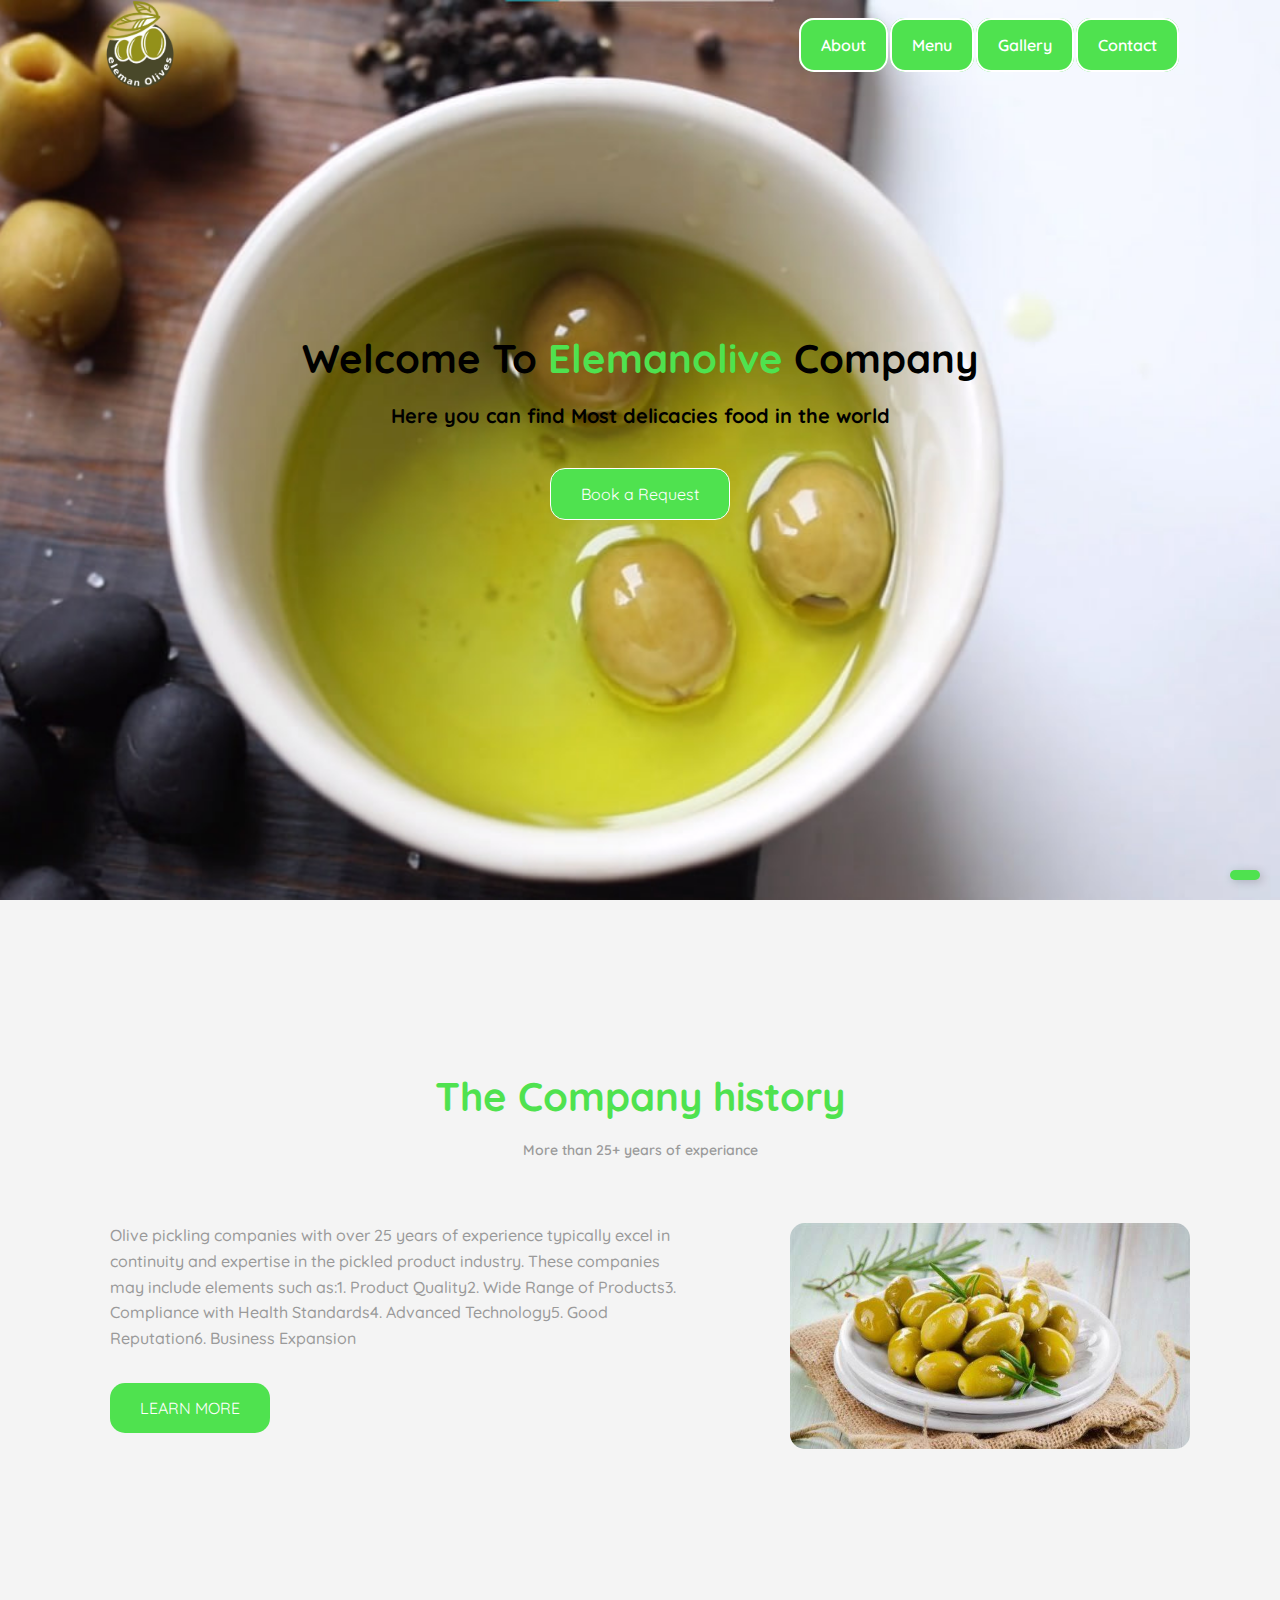
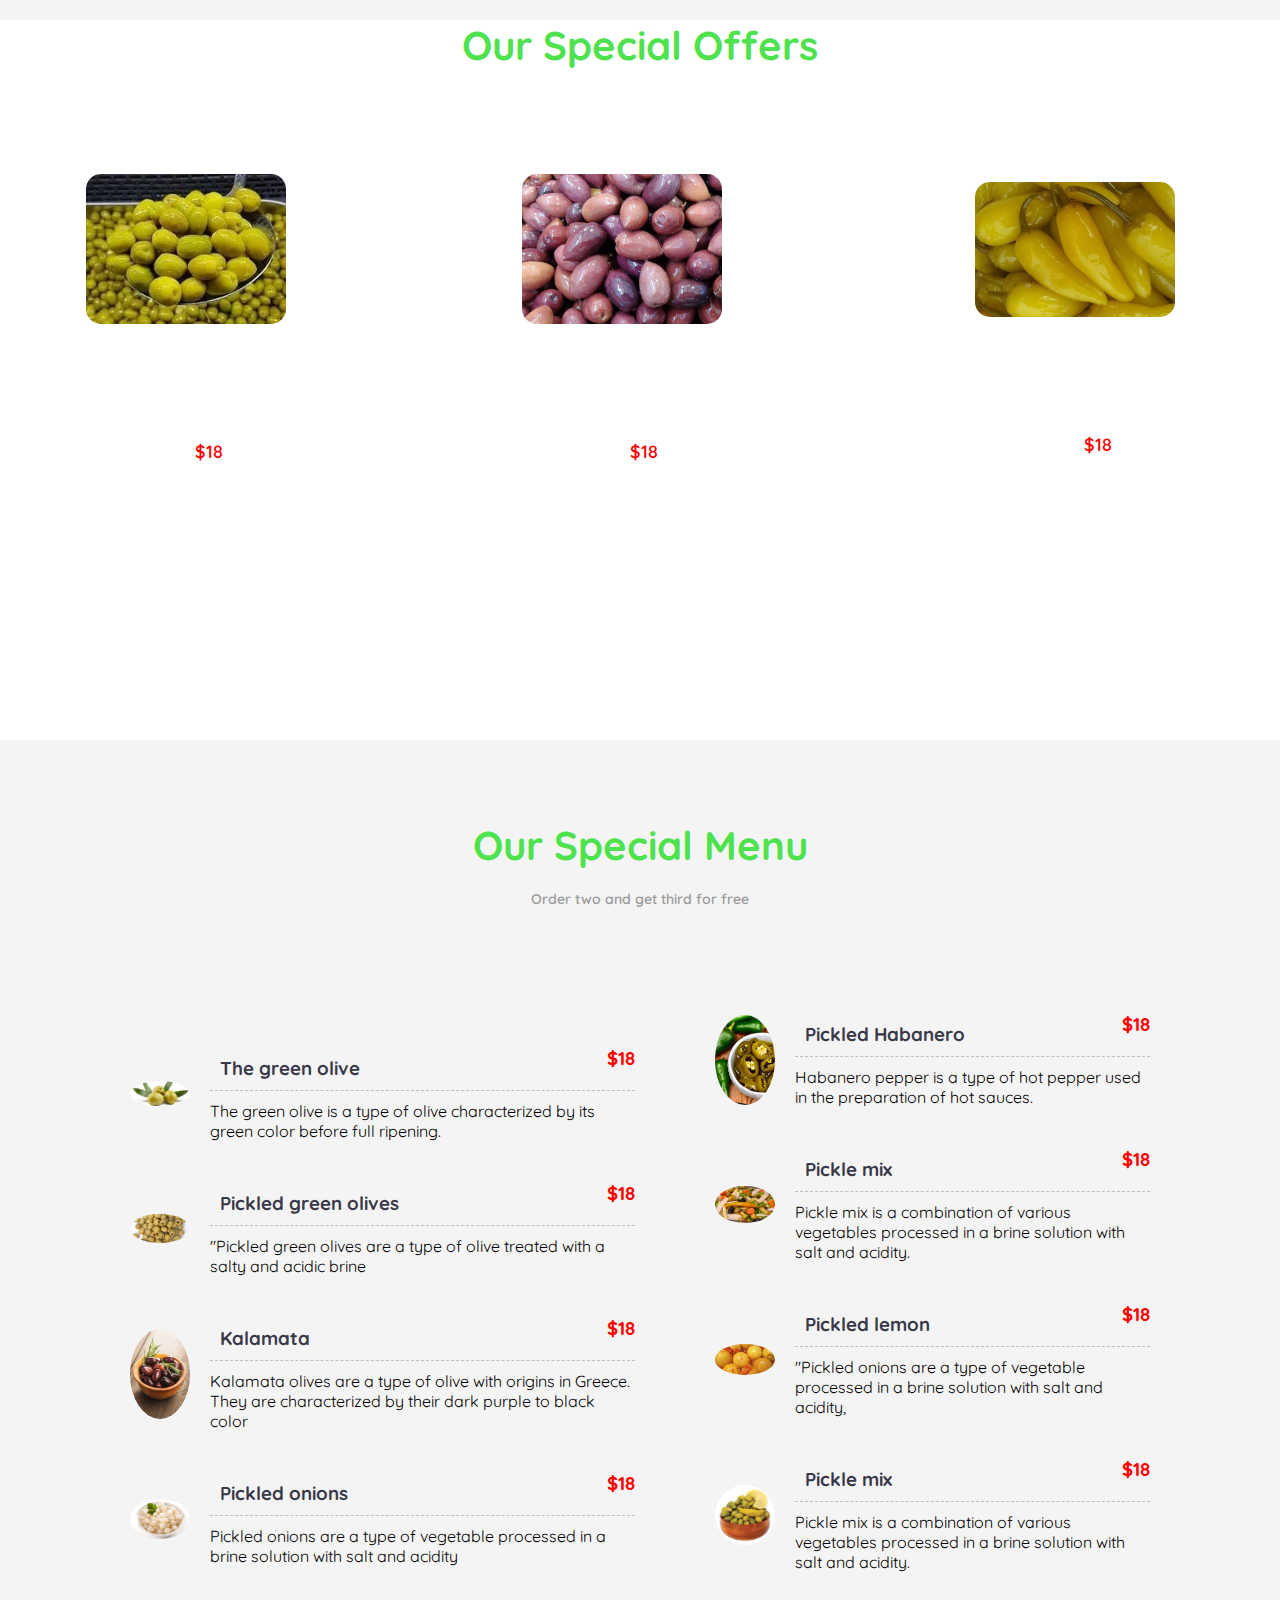
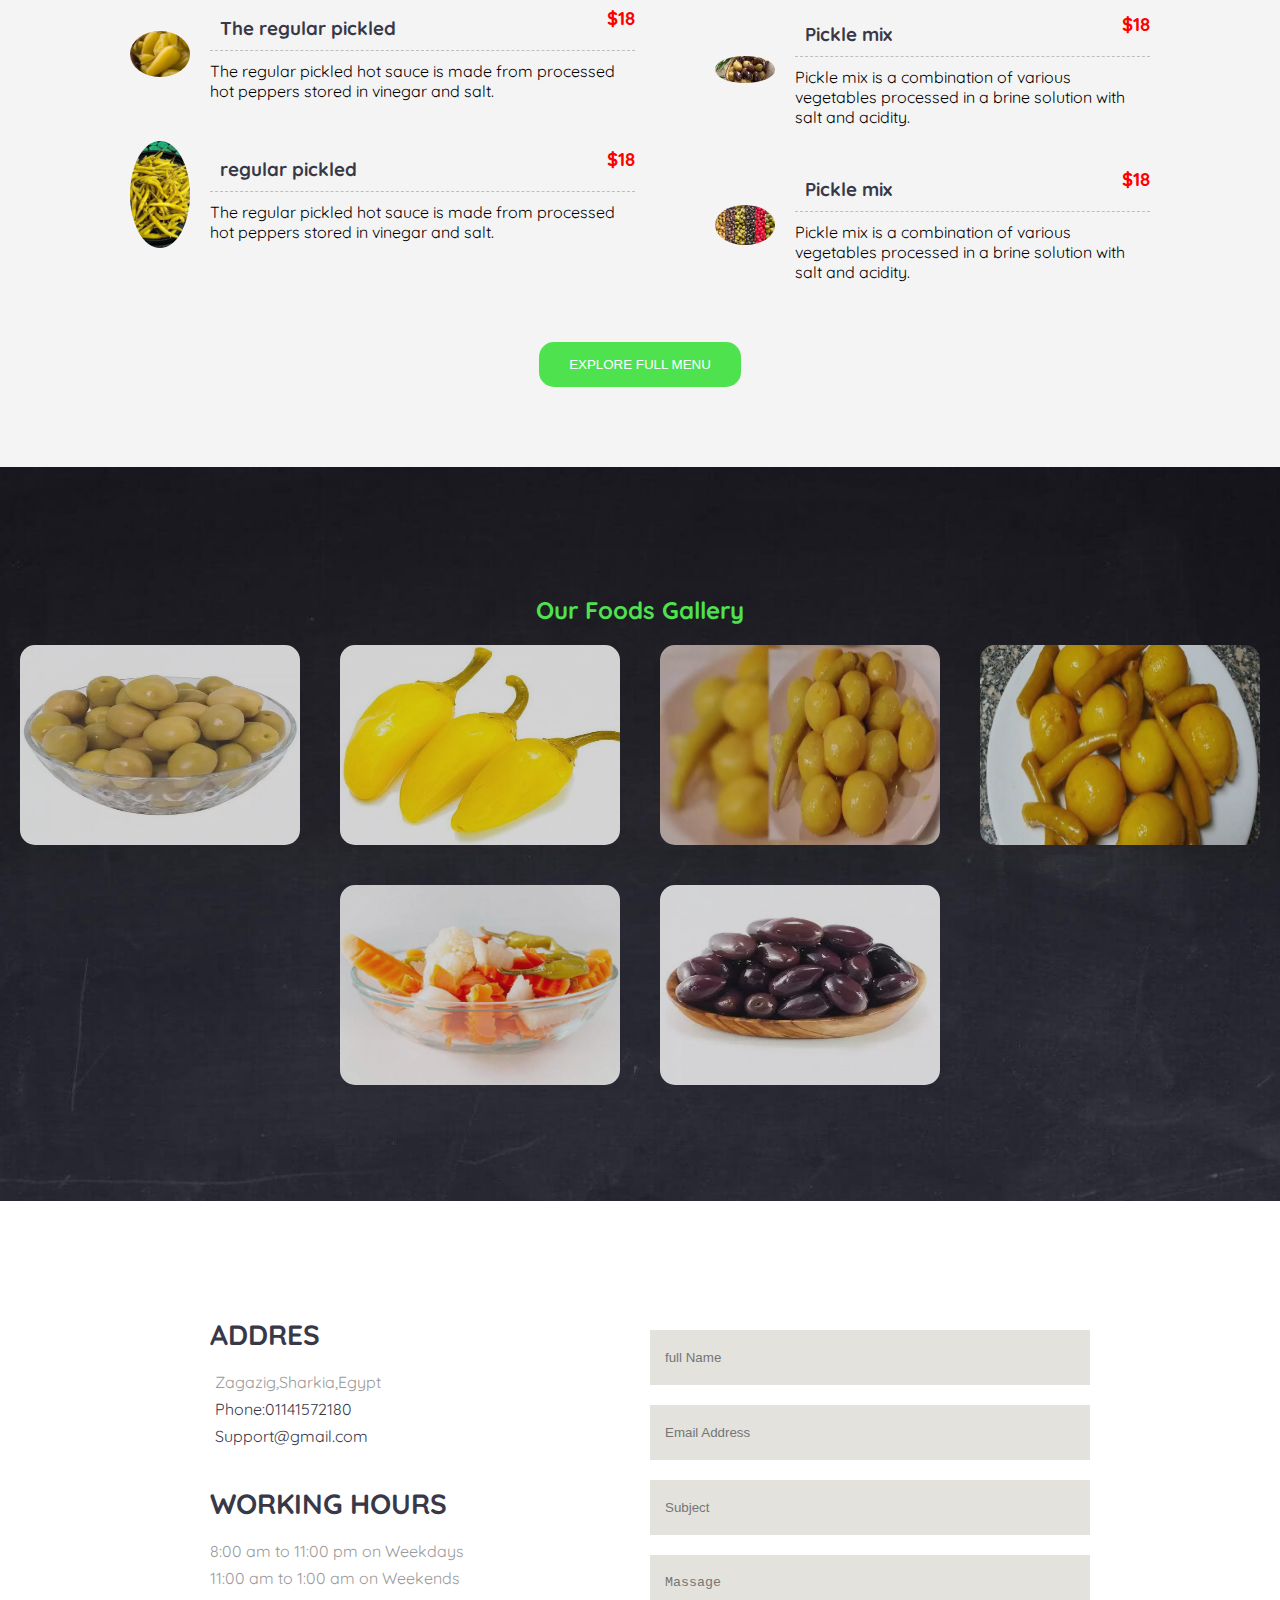
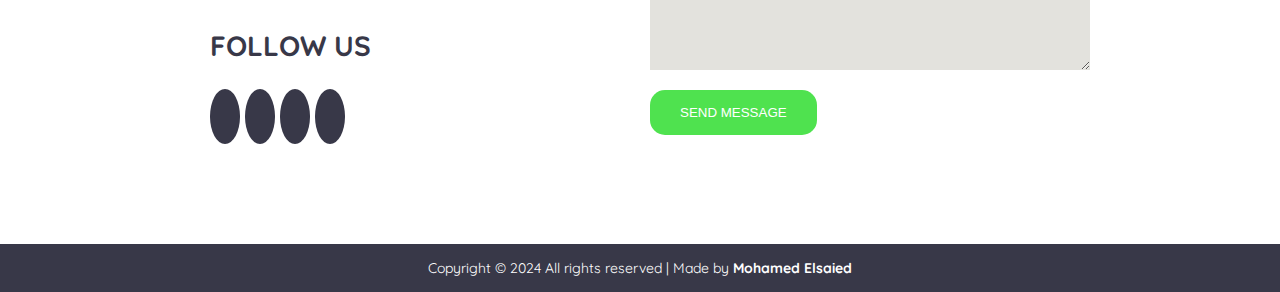
<file: index.html>
<!DOCTYPE html>
<html lang="en">
<head>
    <meta charset="UTF-8">
    <meta name="viewport" content="width=device-width, initial-scale=1.0">
    <title>Elemanolive</title>
    <link rel="stylesheet" href="./style.css">
    <link rel="stylesheet" href="https://cdnjs.cloudflare.com/ajax/libs/font-awesome/6.5.1/css/all.min.css"
        integrity="sha512-DTOQO9RWCH3ppGqcWaEA1BIZOC6xxalwEsw9c2QQeAIftl+Vegovlnee1c9QX4TctnWMn13TZye+giMm8e2LwA=="
        crossorigin="anonymous" referrerpolicy="no-referrer" />
    <!-- Fontawsome -->
  
    <!-- Favicon -->
    <link rel="icon" type="image/x-icon" href="img/logoe.jpg">
</head>
<body>


    <!-- Header Start -->
    <header>
        <div id="navbar">
          
            <nav> 
                 <img src="./img/logoe.jpg" alt="Food Lover Logo">
                <ul>
                    
                    <li><a class="btn1" href="#about">About</a></li>
                    <li><a class="btn1" href="#menu">Menu</a></li>   
                     <li><a class="btn1" href="#gallery">Gallery</a></li>
                    <li><a class="btn1" href="#contact">Contact</a></li>
                </ul>
            </nav>
        </div>
        <div class="content">
            <h1>Welcome To <span class="primary-text"> Elemanolive </span>Company</h1>
            <p>Here you can find Most delicacies food in the world</p>
            <a href="https://forms.gle/5hpf2Vf9HEQnQDYbA" target="_blank" class="btn btn-primary">Book a Request</a>
        </div>
    </header>
    <!-- <video autoplay muted loop id="bg-video">
        <source src="video/production_id_4109924 (1080p).mp4" type="video/mp4">
        Your browser does not support HTML5 video.
      </video> -->
    <!-- Header End -->
    <main>
        <!-- About Start -->
        <section id="about">
            <div id="container">
                <div class="title">
                 <h2>The Company history</h2>
                 <p>More than 25+ years of experiance</p>
                </div>
                <div class="about-content">
                    <div>
                    <p>Olive pickling companies with over 25 years of experience typically excel in continuity and expertise in the pickled
                        product industry. These companies may include elements such as:1. Product Quality2. Wide Range of Products3. Compliance with Health Standards4. Advanced Technology5. Good Reputation6. Business Expansion </p>
                    <a href="inde.html" target="_blank" class="btn btn-secondry">LEARN MORE</a>
                    </div>
                        <img class="about_img1" src="./img/about_img.jpg" alt="Pizza">
                </div>
        </div>
        </section> 
        <!-- About End -->
        <!-- Offers Start -->
        <section id="offers">
            <div class="container">
                <div class="title">
                    <h2>Our Special Offers</h2>
                    <p>More than 25+ years of experiance</p>
                </div>
                <div class="offers-items">
           <div>
            <img class="offer1" src="./img/offer1.jpg" alt="Quattro Pasta">
            <div>
                <h3>The green olive</h3>
                <p>The green olive is a type of olive characterized by its green color before full ripening.</p>
                <p><del>$55.00</del><span class="primary-text">$18</span></p>
            </div>
             
           </div>         
                    
           <div>
            <img class="offer2" src="./img/offer2.jpg" alt="vegertarian Pasta">
            <div>
                <h3>Kalamata olives</h3>
                <p>Kalamata olives are a type of olive with origins in Greece. They are characterized by their dark purple to black color</p>
                <p><del>$55.00</del><span class="primary-text">$18</span></p>
            </div>
             
           </div>         
                    
           <div>
            <img class="offer3" src="./img/offer3.jpg" alt="Gluten-Free Pasta">
            <div>
                <h3>The regular pickled</h3>
                <p>The regular pickled hot sauce is made from processed hot peppers stored in vinegar and salt.</p>
                <p><del>$55.00</del><span class="primary-text">$18</span></p>
            </div>
             
           </div>         
                    
                </div>
            </div>
        </section>
        <!-- Offers End -->
        <!-- Menu Start -->
        <section id="menu">
            <div id="container">
                <div class="title">
                    <h2>Our  Special Menu</h2>
                    <p>Order two and get third for free</p>
                </div>
                <div>
                    <div class="menu-items">
                        <div class="menu-items-left">
                            <div class="menu-item">
                                <img src="./img/food1.jpg" alt="LASAL Cheese">
                                <div>
                                    <h3>The green olive<span class="primary-text">$18</span></h3>
                                    <p>The green olive is a type of olive characterized by its green color before full ripening.</p>
                                </div>
                            </div>
                            <div class="menu-item">
                                <img src="./img/food2.jpg" alt="LASAL Cheese">
                                <div>
                                    <h3>Pickled green olives<span class="primary-text">$18</span></h3>
                                    <p>"Pickled green olives are a type of olive treated with a salty and acidic brine</p>
                                </div>
                            </div>
                            <div class="menu-item">
                                <img src="./img/food3.jpg" alt="LASAL Cheese">
                                <div>
                                    <h3>Kalamata<span class="primary-text">$18</span></h3>
                                    <p>Kalamata olives are a type of olive with origins in Greece. They are characterized by their dark purple to black color</p>
                                </div>
                            </div>
                            <div class="menu-item">
                                <img src="./img/food4.jpg" alt="LASAL Cheese">
                                <div>
                                    <h3>Pickled onions<span class="primary-text">$18</span></h3>
                                    <p>Pickled onions are a type of vegetable processed in a brine solution with salt and acidity</p>
                                </div>
                            </div>
                            <div class="menu-item">
                                <img src="./img/food5.jpg" alt="LASAL Cheese">
                                <div>
                                    <h3>The regular pickled<span class="primary-text">$18</span></h3>
                                    <p>The regular pickled hot sauce is made from processed hot peppers stored in vinegar and salt.</p>
                                </div>
                            </div>
                            <div class="menu-item">
                                <img src="./img/food6.jpg" alt="LASAL Cheese">
                                <div>
                                    <h3>regular pickled<span class="primary-text">$18</span></h3>
                                    <p>The regular pickled hot sauce is made from processed hot peppers stored in vinegar and salt.</p>
                                </div>
                            </div>
                        </div>
                        
                        <div class="menu-items-right">
                            <div class="menu-item">
                                <img src="./img/food7.jpg" alt="LASAL Cheese">
                                <div>
                                    <h3>Pickled Habanero<span class="primary-text">$18</span></h3>
                                    <p>Habanero pepper is a type of hot pepper used in the preparation of hot sauces.</p>
                                </div>
                            </div>
                            <div class="menu-item">
                                <img src="./img/food8.jpg" alt="LASAL Cheese">
                                <div>
                                    <h3>Pickle mix<span class="primary-text">$18</span></h3>
                                    <p>Pickle mix is a combination of various vegetables processed in a brine solution with salt and acidity.</p>
                                </div>
                            </div>
                            <div class="menu-item">
                                <img src="./img/food9.jpg" alt="LASAL Cheese">
                                <div>
                                    <h3>Pickled lemon<span class="primary-text">$18</span></h3>
                                    <p>"Pickled onions are a type of vegetable processed in a brine solution with salt and acidity,</p>
                                </div>
                            </div>
                            <div class="menu-item">
                                <img src="./img/food10.jpg" alt="LASAL Cheese">
                                <div>
                                    <h3>Pickle mix<span class="primary-text">$18</span></h3>
                                    <p>Pickle mix is a combination of various vegetables processed in a brine solution with salt and acidity.</p>
                                </div>
                            </div>
                            <div class="menu-item">
                                <img src="./img/food11.jpg" alt="LASAL Cheese">
                                <div>
                                    <h3>Pickle mix<span class="primary-text">$18</span></h3>
                                    <p>Pickle mix is a combination of various vegetables processed in a brine solution with salt and acidity.</p>
                                </div>
                            </div>
                            <div class="menu-item">
                                <img src="./img/food12.jpg" alt="LASAL Cheese">
                                <div>
                                    <h3>Pickle mix<span class="primary-text">$18</span></h3>
                                    <p>Pickle mix is a combination of various vegetables processed in a brine solution with salt and acidity.</p>
                                </div>
                            </div>
                        </div>
                        
                    </div>
                </div>
                <button class="btn"><a href="indx.html" target="_blank" class="men">EXPLORE FULL MENU</a></button>
            </div>
        </section>
        <section id="gallery">
            <div class="container">
                <h2>Our Foods Gallery</h2>
                <div class="img-gallery">
                    <img src="./img/gallery1.jpg" alt="Gallery1">
                    <img src="./img/gallery2.jpg" alt="Gallery2">
                    <img src="./img/gallery3.jpg" alt="Gallery3">
                    <img src="./img/gallery4.jpg" alt="Gallery4">
                    <img src="./img/gallery5.jpg" alt="Gallery5">
                    <img src="./img/gallery6.jpg" alt="Gallery6">
                </div>
            </div>
        </section>
        <!-- Gallery End -->
        <!-- Contact Start -->
        <section id="contact">
            <div class="container">
                <div class="contact-content">
                    <div class="contact-info">
                        <div>
                            <h3>ADDRES</h3>
                            <p class="loc"><i class="fa-solid fa-location-dot"></i>Zagazig,Sharkia,Egypt</p>
                            <p><i class="fa-solid fa-phone"></i><a class="wa" href="https://api.whatsapp.com/send/?phone=%2B201141572180&text&type=phone_number&app_absent=0" target="_blank">Phone:01141572180</a></p>
                            <p><i class="fa-regular fa-envelope"></i><a class="em" href="mailto:srorr8872@gmail.com" target="_blank">Support@gmail.com</a></p>
                        </div>
                          <div>
                        <h3>WORKING HOURS</h3>
                        <p>8:00 am to 11:00 pm on Weekdays</p>
                        <p>11:00 am to 1:00 am on Weekends</p>
                       </div>
                       <div class="link">
                        <h3>FOLLOW US</h3>
                        <div class="popo">
                        <a href="https://www.facebook.com/mohamed.elsaied.10690203/" target="_blank"><i class="fa-brands fa-facebook-f"></i></a>
                        <a href="https://twitter.com/MMohamed89260" target="_blank"><i class="fa-brands fa-twitter"></i></a>
                        <a href="https://www.instagram.com/mohamed_elsaied_ahmed/?hl=ar" target="_blank"><i class="fa-brands fa-instagram"></i></a>
                        <a href="https://api.whatsapp.com/send/?phone=%2B201141572180&text&type=phone_number&app_absent=0" target="_blank"><i class="fa-brands fa-whatsapp"></i></a>
                    </div>
                    </div>
                    </div>
                    <form method="post" >
                        <input type="text" name="name" id="name" placeholder="full Name" required >
                        <input type="email" name="email" id="email" placeholder="Email Address" required>
                        <input type="text" name="Subject" id="Subject" placeholder="Subject" required>
                        <textarea name="Massage" id="Massage" cols="30" rows="5"  placeholder="Massage"></textarea>
                    <button type="submit" class="btn"><a class="submit" href="mailto:srorr8872@gmail.com" target="_blank">SEND MESSAGE</a></button>
                    </form>
                    <div>
                    </div>
                </div>
            </div>
        </section>
        <!-- Contact End -->
     </main>
     <footer id="footer">
        <p> Copyright &copy; 2024 All rights reserved | Made by <b><a href="https://api.whatsapp.com/send/?phone=%2B201141572180&text&type=phone_number&app_absent=0" target="_blank">Mohamed Elsaied</a></b>
            <a href="#" class="scrolul"><i class="fa-solid fa-arrow-up"></i></a>
        </p>
     </footer>
</body>
</html>
</file>
<file: style.css>
@import url('https://fonts.googleapis.com/css2?family=Quicksand:wght@300;400;500;600;700&display=swap');

*{
    padding: 0;
    margin: 0;
    box-sizing: border-box;
}
html{
    scroll-behavior: smooth;
}

body{
font-family: 'Quicksand', sans-serif;
}

/* Utility */
.scrolul{
    position: fixed;
    bottom: 20px;
    right: 20px;
    color: #fff;
    background-color:rgb(79, 226, 79);
    font-size: 18px;
    padding: 5px 15px;
    border-radius: 5px;
    box-shadow: 2px 2px 10px rgba(0, 0, 0, 0.2);
}
.scrolul:hover{
    box-shadow:
    inset 0 0 60px whitesmoke,
    inset 20px 0 80px #f0f,
    inset -20px 0 80px #0ff,
    inset 20px 0 300px #f0f,
    inset -20px 0 300px #0ff,
    0 0 50px #fff,
    -10px 0 80px #f0f,
    10px 0 80px #0ff;

}


.primary-text{
    color:rgb(79, 226, 79);

}
.btn{
    display: inline-block;
    padding: 15px 30px;
    border: none;
    border-radius:15px ;
}
.btn-primary{
color: #fff;
border: 1px solid #fff;
background:rgb(79, 226, 79);

}
.btn-secondry{
    color: #fff;
    background: #383848;
    margin-top: 2rem;
    background:rgb(79, 226, 79);

}

.btn-primary:hover ,
.btn-secondry:hover,
.btn:hover{
    box-shadow:
            inset 0 0 60px whitesmoke,
            inset 20px 0 80px #f0f,
            inset -20px 0 80px #0ff,
            inset 20px 0 300px #f0f,
            inset -20px 0 300px #0ff,
            0 0 50px #fff,
            -10px 0 80px #f0f,
            10px 0 80px #0ff;

}


/* Header Start */
header{
    height: 100vh;
    position: relative;
    background: url("./img/9.jpg") center center/cover no-repeat;
}
nav{
    display:flex ;
    justify-content: space-between;
    align-items:center;
}
#navbar img{
    width: 80px;
    margin-left: 100px;
}
ul{
    list-style: none;
}
a{
    text-decoration: none;
}
#container{
  
    max-width: 1100px;
    margin: auto;
}

#navbar ul{
   
    display: flex;
    
    margin-right: 100px;
}
#navbar ul li a{
     margin: 0 1px;
    padding: 15px 20px;
    color: #fff;
    font-weight:600;
        border: 2px solid #fff;
        background-color:rgb(79, 226, 79);

            border-radius: 15px;
}
#navbar ul li a:hover{

box-shadow:
        inset 0 0 60px whitesmoke,
        inset 20px 0 80px #f0f,
        inset -20px 0 80px #0ff,
        inset 20px 0 300px #f0f,
        inset -20px 0 300px #0ff,
        0 0 50px #fff,
        -10px 0 80px #f0f,
        10px 0 80px #0ff;
}
header .content {
    height:  75%;
    display: flex;
    flex-direction: column;
    justify-content: center;
    align-items: center; 
}
header .content h1{
    font-size: 40px;
}
header .content p{
    margin: 20px 0 40px;
    font-weight:bold;
    font-size: 20px;
}
header::before{ 
    content: "";
    position: absolute;
    top: 0;
    left: 0;
    height: 100%;
    width: 100%;
    background:rgb(0,0 ,0 ,0.0);
   
}
header *{
    z-index: 10;
}
/* back ground */
#bg-video {
    position: fixed;
    top: 50%;
    left: 50%;
    min-width: 100%;
    min-height: 100%;
    width: auto;
    height: auto;
    z-index: -100;
    transform: translateX(-50%) translateY(-50%);
    background-size: cover;
  }

/* Header End */
/* About Start */
.about_img1,
.offer1,
.offer2,
.offer3{
    border-radius: 15px;
    
}
#about{
    height: 80vh;
    display: flex;
    justify-content: center;
    align-items: center;
    background: #f4f4f4; ;
}
#about .title
,#offers .title,
#menu .title {
    text-align: center;
    margin-bottom: 4rem;
}
#about #container .title h2,
 #offers h2,
 #menu #container .title h2,
 #galllery h2{
    font-size:40px;
    margin-bottom: 20px;
    color:rgb(79, 226, 79);
}
#about h2,
#menu h2 {
    color: #383848;
}
#about .title p,
#menu .title p {
    font-size: 14px;
    color: #9a9a9a;
    font-weight: 600;

}

#about .about-content{  

    display: flex;
    justify-content: space-between;
     margin-left:20px;    
}


#about .about-content img{
    width: 400px;
}

 #about .about-content p {
    color: #9a9a9a;
    margin-right: 7rem;
    font-weight: 500;
    line-height: 1.6;
}  
/* About End */
/* Offers Start */
#offers{
    height: 80vh;
    display: flex;
    justify-content: center;
    background: url(./img/offer-background.jpg)center center/cover fixed;
}
#offers h2{
    color:rgb(79, 226, 79);

}
#offers .title p {
    color: #fff;
    font-weight: 500;
}
#offers .offers-items{
    display: flex;
    justify-content: center;
    align-items: center;
    text-align: center ;
    color: #fff;
}
#offers .offers-items img{
    width: 200px;
}
#offers .offers-items h3{

    font-size: 25px;
    margin: 15px 0;
}
#offers .offers-items p{
    font-size: 14px;
    padding: 0 20px;
    font-weight: 300;
    margin-bottom:15px ;
}#offers .offers-items span{
    font-size: 18px;
    font-weight: 600;
    margin-left: 5px;
    color: red;
}
/* Offers End */
/* menu Start */
.men{
    color: #fff;
}
#menu {
    background: #f4f4f4;
    padding: 5rem 0;
}
#menu .menu-items{
    display: flex;
    justify-content: center;
    align-items: center;
}
#menu .menu-items .menu-item{
    display: flex;
    justify-content: center;
    align-items: center;
    margin: 40px;
}
#menu .menu-items .menu-item img{
    width: 60px;
    border-radius:50%;
    margin-right: 20px;
}
#menu .menu-items .menu-item h3{
    color: #383848;
    border-bottom: 1px dashed #c2bdbd;
    padding: 10px;
    margin-bottom: 10px;
    position: relative;
}
#menu .menu-items .menu-item span{
    position: absolute;
    top: 0;
    right: 0;
    color: red;
}
#menu .btn{
    display: block;
    margin: 20px auto 0;
    background: rgb(79, 226, 79);

    color: #fff;
    cursor: pointer;
}
#menu .btn:hover{
    background:#383848;

}
/* menu End */
 /* Daytime Start*/

#daytime{
    background: url(./img/daytime_bg.jpeg)center center/cover fixed no-repeat;
    color: #fff;
    text-align: center;

}
#daytime .daytime-itmes{
    display: flex;
    justify-content: space-evenly;
    align-items: center;
    height: 40vh;
}
#daytime .daytime-itmes {
    font-size: 32px;
    margin: 20px 0 10px;
}
#daytime .daytime-itmes p{
    font-weight: 500;
}
/* Daytime End */
/* Gallery Start */
#gallery{
    background: url(./img/offer-background.jpg) center center/cover no-repeat;
    padding: 8rem 0 6rem;
}
#gallery h2{
    color:rgb(79, 226, 79);

    text-align: center;
}
#gallery .img-gallery {
    display: flex;
    justify-content: center;
    align-items: center;
    flex-wrap: wrap;
}
#gallery .img-gallery img{
    width: 280px;
    height: 200px;
    border-radius:15px ;
    margin: 20px;
    opacity: 0.8;

}

#gallery .img-gallery img:hover{
    opacity: 1;
}
/* Gallery End */
/* Contact Start */
#contact{
    padding: 5rem 0;
    background:white

}
#contact .container{
    max-width: 900px;
    margin: auto;
}
#contact .contact-content{
    display: flex;
    justify-content:space-evenly;
    align-items: center;
  
}
#contact .contact-content .contact-info{
    width: 50%;
    margin-left: 20px;
}
#contact .contact-content .contact-info div{
    margin:30px 0;
    line-height: 1.7;
}
#contact .contact-content .contact-info h3 {
    font-size: 28px;
    color: #383848;
    margin-bottom: 10px;
    
}
#contact .contact-content .contact-info p {
    color: #9a9a9a;
    
}
.wa,.em{
    color: #383848;
}
#contact .contact-content .contact-info i {
    color:rgb(79, 226, 79);

    margin-right: 5px;

}
#contact .contact-content .contact-info a i{
    color: #fff;
    background-color:#383848;
    padding: 15px;
    border-radius: 50%;
    font-size: 20px;
}
#contact .contact-content .contact-info i:hover{
    background:rgb(79, 226, 79);

    color: #383848;
}
form {
    width: 50%;
}
form input,
textarea{
    display: block;
    width: 100%;
    padding: 20px 15px;
    margin: 20px 0;
    border: none;
    background-color: #e3e2dd;

}
#contact .btn{
    background: rgb(79, 226, 79);

    color: #fff;
    cursor: pointer;
}
#contact .btn:hover{
    background-color: #383848;
 
}
.contact-info .link a :hover
{
    /* box-shadow:
        inset 0 0 60px whitesmoke,
        inset 20px 0 80px #f0f,
        inset -20px 0 80px #0ff,
        inset 20px 0 300px #f0f,
        inset -20px 0 300px #0ff,
        0 0 50px #fff,
        -10px 0 80px #f0f,
        10px 0 80px #0ff; */
}
.submit{
    color: #fff;
}
/* Contact End */
/* Footer Start */
#footer{
    background: #383848;
    text-align: center;
    color: #fff;
    padding: 15px 0;
    font-size: 14px;

}
#footer a{
    color: #fff;
}
/* Footer End */

/* @media (max-width:950px) {
    #header,
    nav {
        flex-direction: column;
        justify-content: center;
    }
 #navbar nav ul li a{
        padding: 8px 13px;
    }
  #navbar nav ul {
        margin: 15px auto 0 auto ;
    }
    #navbar nav img{
        margin: auto;
    }
    .loc{
        
        width: 250px;
    }
}
@media (max-width: 950px) {



    #header,
    nav {
        flex-direction: column;
        justify-content: center;


    }

    #navbar nav ul li a {
        padding: 8px 13px;
    }

    #navbar nav ul {
        margin: 15px auto 0 auto;
    }

    #navbar nav img {
        margin: auto;
    }


header .content h1 {
    font-size: 18px;
}

header .content p {
    font-size: 14px;
}

#about .about-content {
    flex-direction: column;
}

#about .about-content a {
    margin: 2rem 0;
}

#about img {
    display: none;
}

#offers {
    height: auto;
    padding: 30px 10px;
}

#offers .offers-items {
    flex-direction: column;
}

#menu .menu-items .menu-item {
    margin: 20px 10px;
}

#daytime .daytime-items {
    display: block;
    height: auto;
    padding: 30px 0;
}

#daytime .daytime-items .daytime-item {
    margin-top: 20px;
}

#contact .contact-info,
form {
    width: 80%;
}
}


 */

/* @media (max-width: 1050px) {
    body{
        width: 100%;
        margin: auto;
    }
   



    #header,
    nav {
        flex-direction: column;
        justify-content: center;


    }

    #navbar nav ul li a {
        padding: 8px 13px;
    }

    #navbar nav ul {
        margin: 15px auto 0 auto;
    }

    #navbar nav img {
        margin: auto;
    }


header .content h1 {
    font-size: 18px;
}

header .content p {
    font-size: 14px;
}

#about .about-content {
    flex-direction: column;
}

#about .about-content a {
    margin: 2rem 0;
}

#about img {
    display: none;
}

#offers {
    height: auto;
    padding: 30px 10px;
}

#offers .offers-items {
    flex-direction: column;
}

#menu .menu-items .menu-item {
    margin: 20px 10px;
}

#daytime .daytime-items {
    display: block;
    height: auto;
    padding: 30px 0;
}

#daytime .daytime-items .daytime-item {
    margin-top: 20px;
}

#contact .contact-info,
form {
    width: 80%;
}
} */

@media (max-width: 1000px) {
    #navbar img {
      margin-left: 20px;
    }
  
    nav ul {
      margin-right: 20px;
    }
  
    nav ul li a {
      padding: 10px;
    }
  
    header .content h1 {
      font-size: 28px;
    }
  
    #about {
      height: auto;
      padding: 4rem 2rem;
    }
  
    #about .about-content p {
      margin-right: 2rem;
    }
  
    #about img {
      width: 250px;
    }
  
    #offers .offers-items img {
      width: 150px;
    }
  
    #offers .offers-items h3 {
      font-size: 18px;
    }
  
    #menu .menu-items {
      display: block;
    }
  
    #contact .contact-content {
      flex-direction: column;
    }
  
    /* Mobile Devices */
    @media (max-width: 600px) {
        #header,
        nav {
            flex-direction: column;
            justify-content: center;
        }
     #navbar nav ul li a{
            padding: 8px 13px;
        }
      #navbar nav ul {
            margin: 15px auto 0 auto ;
        }
        #navbar nav img{
            margin: auto;
        }
  
      header .content h1 {
        font-size: 18px;
      }
  
      header .content p {
        font-size: 14px;
      }
  
      #about .about-content {
        flex-direction: column;
      }
  
      #about .about-content a {
        margin: 2rem 0;
      }
  
      #about img {
        display: none;
      }
  
      #offers {
        height: auto;
        padding: 30px 10px;
      }
  
      #offers .offers-items {
        flex-direction: column;
      }
  
      #menu .menu-items .menu-item {
        margin: 20px 10px;
      }
  
      #daytime .daytime-items {
        display: block;
        height: auto;
        padding: 30px 0;
      }
  
      #daytime .daytime-items .daytime-item {
        margin-top: 20px;
      }
  
      #contact .contact-info,
      form {
        width: 80%;
      } 
    }
  }
</file>
